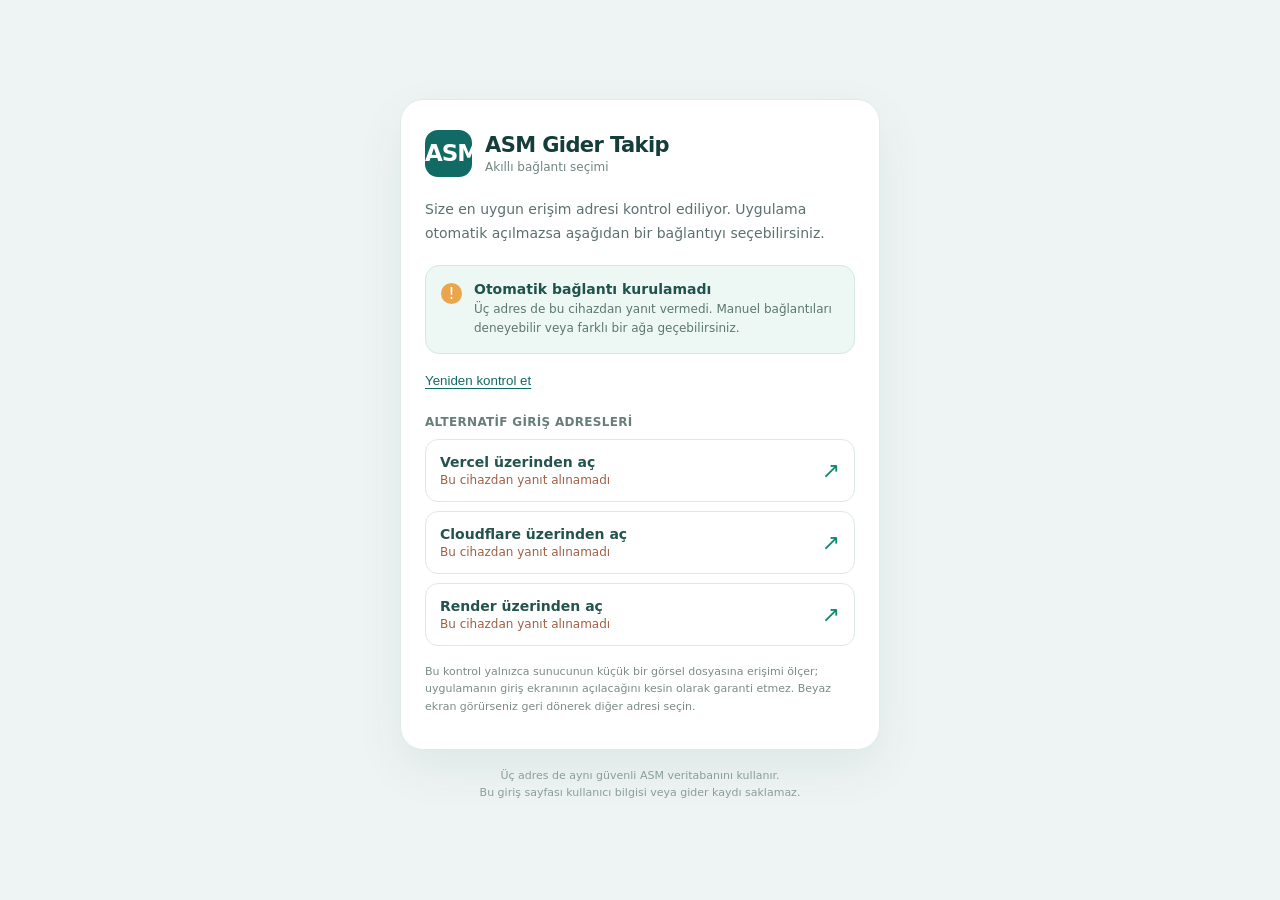
<file: docs/index.html>
<!doctype html>
<html lang="tr">
<head>
  <meta charset="utf-8">
  <meta name="viewport" content="width=device-width,initial-scale=1,viewport-fit=cover">
  <meta name="theme-color" content="#116a64">
  <meta name="referrer" content="no-referrer">
  <meta name="description" content="ASM Gider Takip için otomatik alternatif bağlantı seçimi">
  <title>ASM Gider Takip · Akıllı Giriş</title>
  <style>
    :root{font-family:system-ui,-apple-system,BlinkMacSystemFont,"Segoe UI",sans-serif;color:#18343d;background:#eef4f3;-webkit-text-size-adjust:100%}
    *{box-sizing:border-box}
    body{min-height:100vh;margin:0;display:flex;flex-direction:column;align-items:center;justify-content:center;padding:28px 15px}
    main{width:100%;max-width:480px;background:#fff;border:1px solid #dfebe8;border-radius:23px;box-shadow:0 18px 50px rgba(14,67,66,.07);padding:30px 24px 23px}
    .brand{display:flex;align-items:center;gap:13px;margin-bottom:21px}
    .logo{height:47px;width:47px;flex:none;display:grid;place-items:center;border-radius:13px;background:#116a64;color:#fff;font-size:23px;font-weight:800;letter-spacing:-1px}
    h1{font-size:21px;letter-spacing:-.6px;margin:0 0 3px;color:#153d3a}
    .sub{font-size:12px;color:#708682}
    .lead{font-size:14px;line-height:1.7;color:#5d706f;margin:10px 0 20px}
    .status{background:#edf7f4;border:1px solid #d5e9e2;border-radius:14px;padding:15px;display:flex;gap:12px;align-items:flex-start;margin-bottom:16px}
    .indicator{flex:none;width:21px;height:21px;border-radius:50%;border:3px solid #c2e2d8;border-top-color:#116a64;animation:spin .9s linear infinite;margin-top:2px}
    .indicator.done{animation:none;border:none;background:#15866e;color:#fff;font-size:15px;text-align:center;line-height:21px}
    .indicator.off{animation:none;border:none;background:#e9a64d;color:white;font-size:16px;text-align:center;line-height:21px}
    @keyframes spin{to{transform:rotate(360deg)}}
    .status strong{font-size:14px;color:#21534d;display:block}
    .status p{margin:3px 0 0;font-size:12px;color:#5d7770;line-height:1.55}
    .section-name{font-size:12px;font-weight:700;letter-spacing:.025em;color:#697e7b;margin:24px 0 10px}
    .dest{display:flex;justify-content:space-between;align-items:center;gap:12px;text-decoration:none;color:#24534d;border:1px solid #dce9e4;border-radius:13px;padding:14px 14px;margin-top:9px;transition:border-color .2s,background .2s}
    .dest:hover,.dest:focus-visible{border-color:#0e8172;background:#f1faf6}
    .dest strong{font-size:14px;display:block}
    .dest small{font-size:12px;display:block;color:#778784;margin-top:3px}
    .arrow{font-size:22px;color:#148775;flex:none}
    .tiny{font-size:11px;color:#7c8b89;line-height:1.6;margin-top:17px}
    .try-again{background:none;border:0;cursor:pointer;padding:3px 0;color:#116a64;font:600 13px inherit;text-decoration:underline;text-underline-offset:3px}
    footer{text-align:center;color:#8a9e99;font-size:11px;margin-top:18px;line-height:1.5;max-width:420px}
    @media(max-width:360px){main{padding:22px 17px}body{padding:13px}}
    @media(prefers-reduced-motion:reduce){.indicator{animation:none}}
  </style>
</head>
<body>
<main>
  <div class="brand">
    <div class="logo" aria-hidden="true">ASM</div>
    <div>
      <h1>ASM Gider Takip</h1>
      <div class="sub">Akıllı bağlantı seçimi</div>
    </div>
  </div>
  <p class="lead">Size en uygun erişim adresi kontrol ediliyor. Uygulama otomatik açılmazsa aşağıdan bir bağlantıyı seçebilirsiniz.</p>
  <div class="status" role="status" aria-live="polite">
    <span class="indicator" id="indicator" aria-hidden="true"></span>
    <div><strong id="headline">Bağlantılar kontrol ediliyor…</strong><p id="details">Vercel, Cloudflare ve Render bağlantıları cihazınızdan ayrı ayrı deneniyor.</p></div>
  </div>
  <button class="try-again" type="button" id="retry">Yeniden kontrol et</button>
  <div class="section-name">ALTERNATİF GİRİŞ ADRESLERİ</div>
  <a class="dest" id="vercel-link" href="https://asm-gider-takip.vercel.app/">
    <span><strong>Vercel üzerinden aç</strong><small id="vercel-state">Durum kontrol ediliyor</small></span>
    <span class="arrow" aria-hidden="true">↗</span>
  </a>
  <a class="dest" id="cloudflare-link" href="https://asm-gider-takip.f-aksoy12.workers.dev/">
    <span><strong>Cloudflare üzerinden aç</strong><small id="cloudflare-state">Durum kontrol ediliyor</small></span>
    <span class="arrow" aria-hidden="true">↗</span>
  </a>
  <a class="dest" id="render-link" href="https://asm-gider-takip-yedek.onrender.com/">
    <span><strong>Render üzerinden aç</strong><small id="render-state">Durum kontrol ediliyor</small></span>
    <span class="arrow" aria-hidden="true">↗</span>
  </a>
  <p class="tiny">Bu kontrol yalnızca sunucunun küçük bir görsel dosyasına erişimi ölçer; uygulamanın giriş ekranının açılacağını kesin olarak garanti etmez. Beyaz ekran görürseniz geri dönerek diğer adresi seçin.</p>
</main>
<footer>Üç adres de aynı güvenli ASM veritabanını kullanır.<br>Bu giriş sayfası kullanıcı bilgisi veya gider kaydı saklamaz.</footer>
<noscript><p>Otomatik seçim için JavaScript gerekir. Yukarıdaki iki bağlantıyı doğrudan kullanabilirsiniz.</p></noscript>
<script>
(function(){
  'use strict';
  var endpoints={
    vercel:'https://asm-gider-takip.vercel.app/',
    cloudflare:'https://asm-gider-takip.f-aksoy12.workers.dev/',
    render:'https://asm-gider-takip-yedek.onrender.com/'
  };
  var state={vercel:null,cloudflare:null,render:null}, chosen=false, attempt=0, fallbackTimer=null;
  var icon=document.getElementById('indicator'), headline=document.getElementById('headline'), details=document.getElementById('details');
  var buttons={vercel:document.getElementById('vercel-link'),cloudflare:document.getElementById('cloudflare-link'),render:document.getElementById('render-link')};
  var label={vercel:document.getElementById('vercel-state'),cloudflare:document.getElementById('cloudflare-state'),render:document.getElementById('render-state')};
  function target(key){return endpoints[key]+location.search+location.hash;}
  Object.keys(buttons).forEach(function(key){
    buttons[key].href=target(key);
    buttons[key].addEventListener('click',function(){chosen=true;clearTimeout(fallbackTimer);});
  });
  function message(title,body,kind){
    headline.textContent=title;details.textContent=body;
    icon.className='indicator'+(kind?' '+kind:'');
    icon.textContent=kind==='done'?'✓':kind==='off'?'!':'';
  }
  function navigate(key){
    if(chosen)return;
    chosen=true;
    clearTimeout(fallbackTimer);
    message('Bağlantı bulundu, uygulama açılıyor…',
      (key==='vercel'?'Vercel':key==='cloudflare'?'Cloudflare':'Render')+' üzerinden devam ediliyor.','done');
    try{history.replaceState({asmRedirectAttempted:true},'',location.href);}catch(e){}
    // Preserve ASM invitation tokens from the launcher URL. Use assign instead
    // of replace so users can return and manually select the other provider.
    setTimeout(function(){location.assign(target(key));},450);
  }
  function chooseBest() {
    if(chosen)return;
    // Providers are prioritised for ordinary traffic: Vercel, Cloudflare,
    // then Render. Failed requests may take up to the 7-second probe timeout.
    if(state.vercel===true){navigate('vercel');return;}
    if(state.vercel===null)return;
    if(state.cloudflare===true){navigate('cloudflare');return;}
    if(state.cloudflare===null)return;
    if(state.render===true){navigate('render');return;}
    if(state.render===null)return;
    message('Otomatik bağlantı kurulamadı',
      'Üç adres de bu cihazdan yanıt vermedi. Manuel bağlantıları deneyebilir veya farklı bir ağa geçebilirsiniz.','off');
  }
  function update(key,ok,token){
    if(token!==attempt)return;
    state[key]=ok;
    label[key].textContent=ok?'Erişilebilir':'Bu cihazdan yanıt alınamadı';
    label[key].style.color=ok?'#147761':'#a15f46';
    chooseBest();
  }
  function probe(key,token){
    var image=new Image(), finished=false, timer=null;
    function end(ok){
      if(finished)return;
      finished=true;clearTimeout(timer);
      image.onload=null;image.onerror=null;
      update(key,ok,token);
    }
    image.onload=function(){end(true);};
    image.onerror=function(){end(false);};
    timer=setTimeout(function(){end(false);},7000);
    // Image loading doesn't require CORS, and a unique URL avoids a false
    // positive from the browser's HTTP cache.
    image.src=endpoints[key]+'favicon-32.png?asm_probe='+Date.now()+'_'+token;
  }
  function start(){
    chosen=false;clearTimeout(fallbackTimer);
    var token=++attempt;
    state.vercel=null;state.cloudflare=null;state.render=null;
    label.vercel.textContent='Kontrol ediliyor…';
    label.cloudflare.textContent='Kontrol ediliyor…';
    label.render.textContent='Kontrol ediliyor…';
    label.vercel.style.color='';label.cloudflare.style.color='';label.render.style.color='';
    message('Bağlantılar kontrol ediliyor…','Vercel, Cloudflare ve Render bağlantıları deneniyor.','');
    probe('vercel',token);probe('cloudflare',token);probe('render',token);
  }
  document.getElementById('retry').addEventListener('click',start);
  // When the user returns after a failed page navigation, never auto-redirect
  // them into the same inaccessible site again.
  if(history.state&&history.state.asmRedirectAttempted){
    chosen=true;
    message('Diğer adresi deneyebilirsiniz',
      'Önceki giriş adresi açılmadıysa aşağıdan alternatif bağlantıyı seçin.','off');
  }else start();
  window.addEventListener('pageshow',function(event){
    if(event.persisted&&history.state&&history.state.asmRedirectAttempted){
      chosen=true;clearTimeout(fallbackTimer);
      message('Diğer adresi deneyebilirsiniz',
        'Uygulama açılmadıysa alternatif bağlantıyı manuel seçin.','off');
    }
  });
})();
</script>
</body>
</html>
</file>
